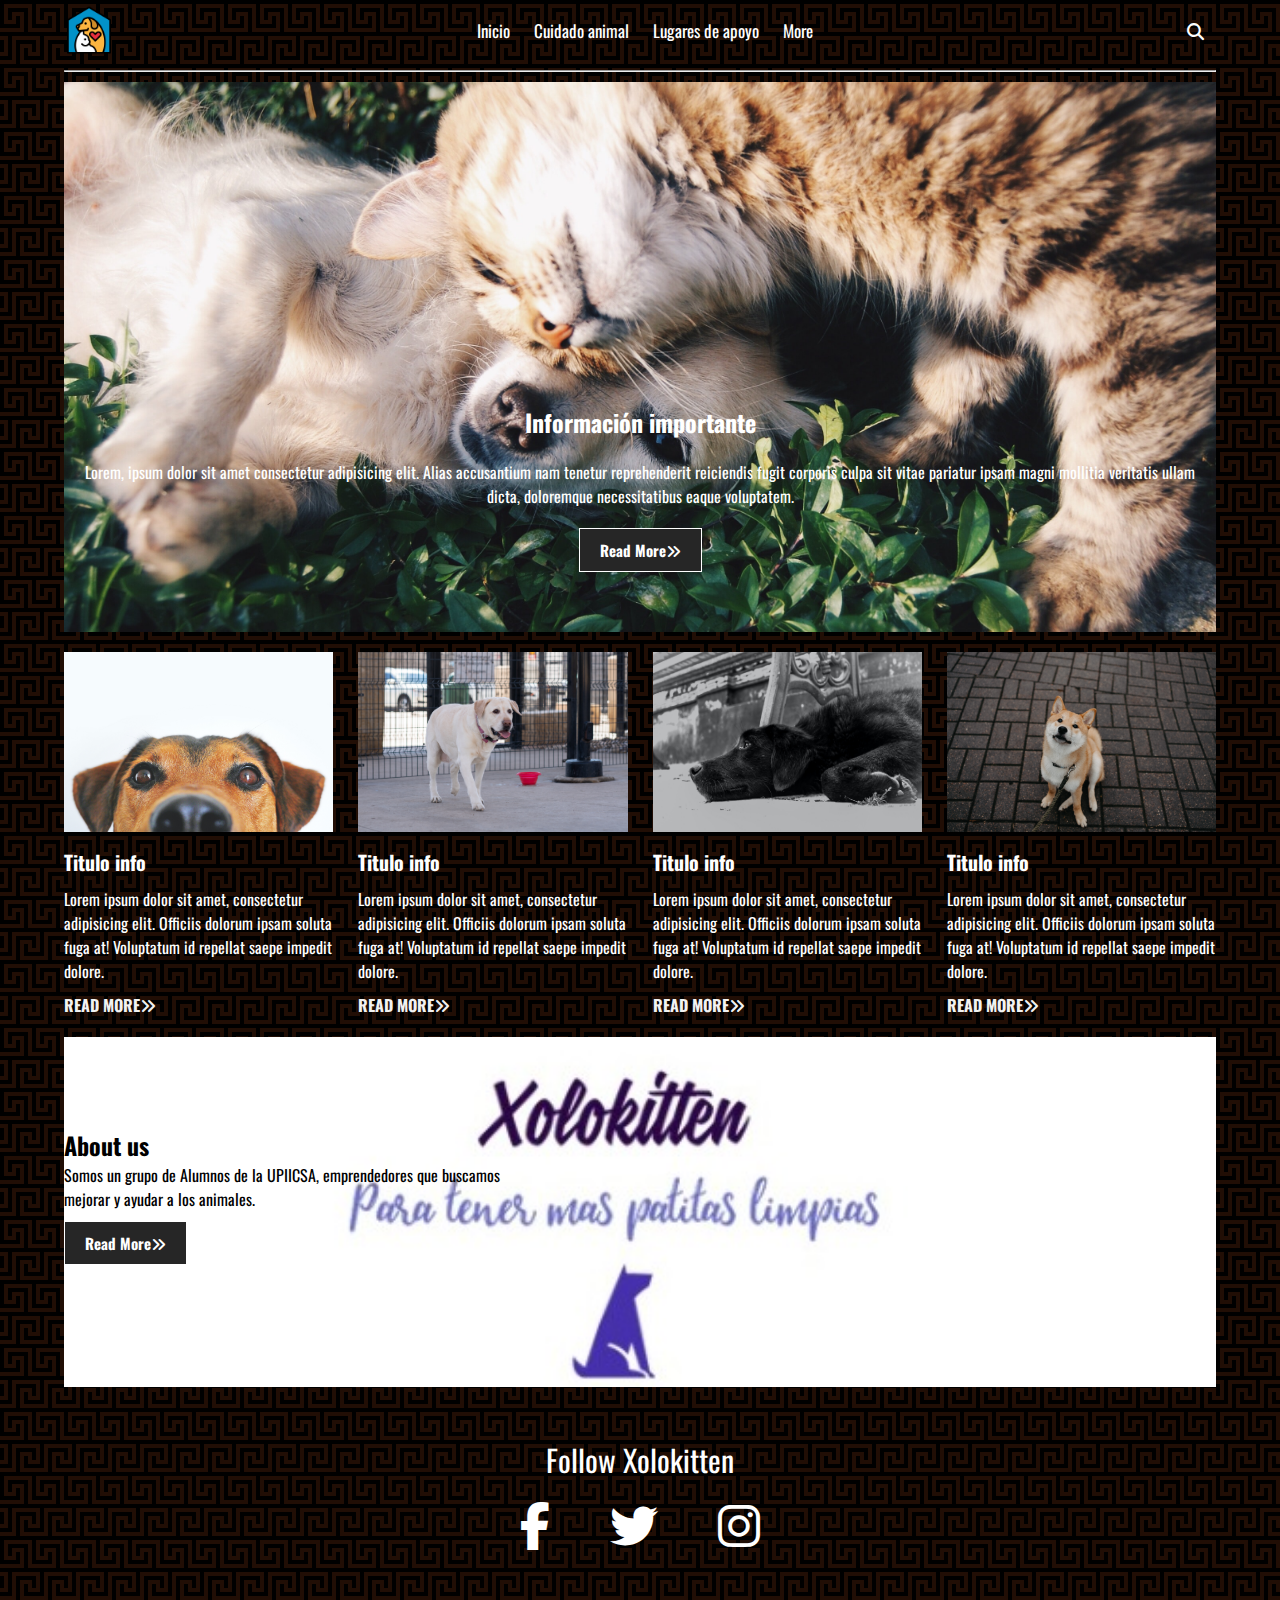
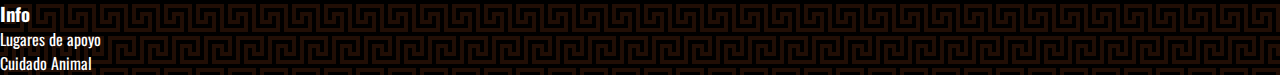
<file: index.html>
<!DOCTYPE html>
<html lang="en">
<head>
    <meta charset="UTF-8">
    <meta http-equiv="X-UA-Compatible" content="IE=edge">
    <meta name="viewport" content="width=device-width, initial-scale=1.0">
    <title>Xolo Kitten</title>
    <link rel="icon" type="image/x-icon" href="/img/pet-house.png">
    <!-- Font Awesome for icons in the page-->
    <link rel="stylesheet" href="https://cdnjs.cloudflare.com/ajax/libs/font-awesome/6.2.1/css/all.min.css">
    <!-- Font for use -->
    <link href="https://fonts.googleapis.com/css2?family=Oswald:wght@200;300;400&display=swap" rel="stylesheet">
    <!--Custom css Changes-->
    <link rel="stylesheet" href="styles.css">
</head>
<body>

    <div class="container">
        <nav class="nav-main">
            <!--Logo y navegacion de la pagina web-->
            <img src="/img/pet-house.png" alt="Pet logo" class="nav-brand">
            <ul class="nav-menu">
                <li>
                    <a href="index.html">Inicio</a>
                </li>
                <li>
                    <a href="/pages/cuidadoanimal.html">Cuidado animal</a>
                </li>
                <li>
                    <a href="/pages/lugaresapoyo.html">Lugares de apoyo</a>
                </li>
                <li>
                    <a href="#">More</a>
                </li>
            </ul>
            <ul class="nav-menu-right">
                <li>
                    <a href="#">
                        <i class="fas fa-search"></i>
                    </a>
                </li>
            </ul>

        </nav>
        <hr>

        <!-- Showcase -->
        <header class="showcase">
            <h2>Información importante</h2>
            <p>Lorem, ipsum dolor sit amet consectetur adipisicing elit. Alias accusantium nam tenetur reprehenderit reiciendis fugit corporis culpa sit vitae pariatur ipsam magni mollitia veritatis ullam dicta, doloremque necessitatibus eaque voluptatem.</p>
            <a href="#" class="btn">Read More<i class="fas fa-angle-double-right"></i></a>
        </header>

        <!-- Cuidado animal -->
        <div class="news-cards">
            <div>
                <img src="img/info1.jpg" alt="info1">
                <h3>Titulo info</h3>
                <p>Lorem ipsum dolor sit amet, consectetur adipisicing elit. Officiis dolorum ipsam soluta fuga at! Voluptatum id repellat saepe impedit dolore.</p>
                <a href="#">Read More<i class="fas fa-angle-double-right"></i></a>
            </div>
            <div>
                <img src="img/info2.jpg" alt="info2">
                <h3>Titulo info</h3>
                <p>Lorem ipsum dolor sit amet, consectetur adipisicing elit. Officiis dolorum ipsam soluta fuga at! Voluptatum id repellat saepe impedit dolore.</p>
                <a href="#">Read More<i class="fas fa-angle-double-right"></i></a>
            </div>
            <div>
                <img src="img/info3.jpg" alt="info3">
                <h3>Titulo info</h3>
                <p>Lorem ipsum dolor sit amet, consectetur adipisicing elit. Officiis dolorum ipsam soluta fuga at! Voluptatum id repellat saepe impedit dolore.</p>
                <a href="#">Read More<i class="fas fa-angle-double-right"></i></a>
            </div>
            <div>
                <img src="img/info4.jpg" alt="info4">
                <h3>Titulo info</h3>
                <p>Lorem ipsum dolor sit amet, consectetur adipisicing elit. Officiis dolorum ipsam soluta fuga at! Voluptatum id repellat saepe impedit dolore.</p>
                <a href="#">Read More<i class="fas fa-angle-double-right"></i></a>
            </div>
        </div>

        <section class="cards-banner-one">
            <div class="content">
                <h2>About us</h2>
                <p>Somos un grupo de Alumnos de la UPIICSA, emprendedores que buscamos mejorar y ayudar a los animales.</p>
                 <!-- Crear pagina para nuestra informacion -->
                <a href="#" class="btn">Read More<i class="fas fa-angle-double-right"></i></a>
            </div>
        </section>

        <section class="social">
            <p> Follow Xolokitten</p>
            <div class="links">
                <a href="#">
                    <i class="fab fa-facebook-f"></i>
                </a>
                <a href="#">
                    <i class="fab fa-twitter"></i>
                </a>
                <a href="#">
                    <i class="fab fa-instagram"></i>
                </a>
            </div>
        </section>
    </div>
    
    <div class="footer-links">
        <div class="foote-container">
            <ul>
                <li>
                    <a href="#">
                        <h3>Info</h3>
                    </a>
                </li>
                <li>
                    <a href="#">Lugares de apoyo</a>
                </li>
                <li>
                    <a href="#">Cuidado Animal</a>
                </li>
            </ul>
        </div>
    </div>
</body>
</html>
</file>
<file: styles.css>
* {
    box-sizing: border-box;
    margin: 0;
    padding: 0;
}

body {
    background: #000000;
    color: #ffffff;
    background-color: #000000;
background-image: url("data:image/svg+xml,%3Csvg width='32' height='64' viewBox='0 0 32 64' xmlns='http://www.w3.org/2000/svg'%3E%3Cpath d='M0 28h20V16h-4v8H4V4h28v28h-4V8H8v12h4v-8h12v20H0v-4zm12 8h20v4H16v24H0v-4h12V36zm16 12h-4v12h8v4H20V44h12v12h-4v-8zM0 36h8v20H0v-4h4V40H0v-4z' fill='%23a64719' fill-opacity='0.2' fill-rule='evenodd'/%3E%3C/svg%3E");
    font-family: 'Oswald', sans-serif;
    font-size: 16px;
}

a {
    color: #ffffff;
    text-decoration: none;
}

ul{
    list-style: none;
}

.container{
    width: 90%;
    margin: auto ;
}

/* Navegacion estilos*/

.nav-main{
    font-size: 17px;
    display: flex;
    justify-content: space-between;
    align-items: center;
    height: 60px;
    padding: 20px 0;
}

.nav-brand{
    width: 50px;
}

/* Navegacion izquierda */

.nav-main ul{
    display: flex;
}

.nav-main ul li{
    padding: 10px;
}

.nav-main ul li a{
    padding: 2px;
}

.nav-main ul li a:hover{
    border-bottom:2px solid #ffffff;
}

.nav-brand ul.nav-menu{
    flex: 1;
    margin-left: 20px;
}

/*showcase*/
hr{
    margin: 10px 0;
}

.showcase{
    width: 100%;
    height: 550px;
    background: url('./img/reference.jpg') no-repeat center center/cover;
    padding-bottom: 50px;
    margin-bottom: 20px;
    display: flex;
    flex-direction: column;
    align-items: center;
    text-align: center;
    justify-content: flex-end;
    padding-bottom: 50px;
    margin-bottom: 20px;
    color: #fff;
}

.btn{
    cursor: pointer;
    display: inline-block;
    border: 0;
    font-weight: bold;
    padding: 10px 20px;
    background: #262626;
    color: #ffffff;
    font-size: 15px;
    border: 1px solid #ffffff ;
    margin: 10px 0;
}

.btn:hover{
    opacity: .7;
}

.showcase h2,
.showcase p{
    margin: 10px;

}

/* Informacion */
.news-cards{
    display: grid;
    grid-template-columns: 1fr 1fr 1fr 1fr;
    gap: 25px;
    margin: 10px 0;
}

.news-cards img{
    width: 100%;
    height: 180px;
}

.news-cards h3{
    font-size: 20px;
    margin: 10px 0;
}

.news-cards a{
    padding: 10px 0;
    color: #f2f2f2;
    Text-transform: uppercase;
    display: inline-block;
    font-weight: bold;
}

.news-cards a:hover{
    text-decoration: underline;
}

/* Banner info */

.cards-banner-one{
    width: 100%;
    height: 350px;
    background: url('./img/banner.jpg') no-repeat center center/cover;
    margin-bottom: 40px;
}

.cards-banner-one .content{
    width: 40%;
    padding: 90px 0 30px;
    color: #000000;
}

/* Social */
.social {
    margin: 50px;
}

.social p{
    text-align: center;
    font-size: 30px;
    margin-bottom: 20px;
}

.links {
    display: flex;
    align-items: center;
    justify-content: center;
}

.links a{
    margin: 0 30px;
}

.links a i{
    font-size: 3rem ;
}
</file>
